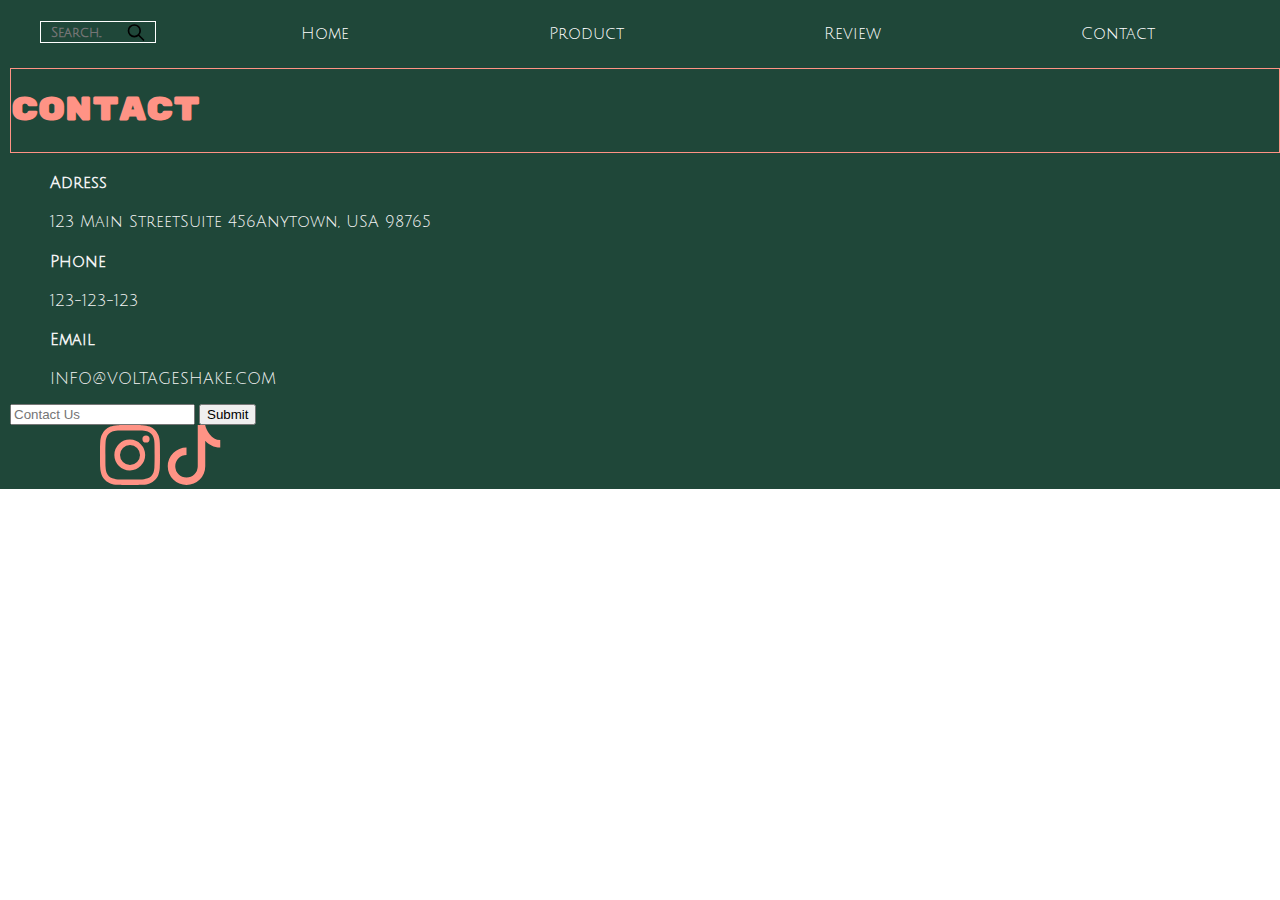
<file: Contact.html>
<!DOCTYPE html>
<html>
<head>
	<meta charset="utf-8">
	<meta name="viewport" content="width=device-width, initial-scale=1">
	<title>FLEX</title>
	<!-- Media query for narrow browser width -->
	<link rel="stylesheet" media="only screen and (max-width: 480px)" href="css/mobile.css">

	<!-- Media query for medium browser width -->
	<link rel="stylesheet" media="only screen and (min-width: 481px) and (max-width: 960px)" href="css/tablet.css">

	<!-- Media query for full browser width -->
	<link rel="stylesheet" media="only screen and (min-width: 961px)" href="css/desktop.css">

	<!-- Prevent smartphones from scaling pages down -->
	<meta name="viewport" content="initial-scale=1">

	<style>
	#hea{
	background: #1F4739;
}
#LOGO h1{
		margin-left: 10px;
}
nav ul li a{
	color: white;
}


</style>
</head>

<section>
									<div id="hea">
		<div id="LOGO">
			<h1>VOLTAGE</h1>
						
					</div>
					<div class="topnav">

  <input type="text" placeholder="Search..">
  <img id="searchIcon" src="images/search.svg"/>
</div>

<div id="nav">
        <nav>
          <ul>
            <li><a href="index.html">Home</a></li>
            <li><a href="product.html">Product</a></li>
            <li><a href="review.html">Review</a></li>
            <li><a href="contact.html">Contact</a></li>
          </ul>
        </nav>
	</div>
				</div>

		</section>

		</section>
		<section id="contact">
			<div class="CO">
				<h1>CONTACT</h1>
			</div>
			<h4>Adress</h4>
			<p>123 Main StreetSuite 456Anytown, USA 98765</p>

			<div>
				<h4>Phone</h4>
				<p>123-123-123</p>
			</div>

			<div>
				<h4>Email</h4>
				<p>INFO@VOLTAGESHAKE.COM</p>
			</div>
			<div id="sub">
				<input type="text" placeholder="Contact Us">
			 <button type="submit">Submit</button>
			</div>
				<div id="socialmedia">
        <a href="https://www.instagram.com/yurisluo_art/"><svg xmlns="http://www.w3.org/2000/svg" width="60" height="60" fill="#FF9385" class="bi bi-instagram ins" viewBox="0 0 16 16">
  <path d="M8 0C5.829 0 5.556.01 4.703.048 3.85.088 3.269.222 2.76.42a3.917 3.917 0 0 0-1.417.923A3.927 3.927 0 0 0 .42 2.76C.222 3.268.087 3.85.048 4.7.01 5.555 0 5.827 0 8.001c0 2.172.01 2.444.048 3.297.04.852.174 1.433.372 1.942.205.526.478.972.923 1.417.444.445.89.719 1.416.923.51.198 1.09.333 1.942.372C5.555 15.99 5.827 16 8 16s2.444-.01 3.298-.048c.851-.04 1.434-.174 1.943-.372a3.916 3.916 0 0 0 1.416-.923c.445-.445.718-.891.923-1.417.197-.509.332-1.09.372-1.942C15.99 10.445 16 10.173 16 8s-.01-2.445-.048-3.299c-.04-.851-.175-1.433-.372-1.941a3.926 3.926 0 0 0-.923-1.417A3.911 3.911 0 0 0 13.24.42c-.51-.198-1.092-.333-1.943-.372C10.443.01 10.172 0 7.998 0h.003zm-.717 1.442h.718c2.136 0 2.389.007 3.232.046.78.035 1.204.166 1.486.275.373.145.64.319.92.599.28.28.453.546.598.92.11.281.24.705.275 1.485.039.843.047 1.096.047 3.231s-.008 2.389-.047 3.232c-.035.78-.166 1.203-.275 1.485a2.47 2.47 0 0 1-.599.919c-.28.28-.546.453-.92.598-.28.11-.704.24-1.485.276-.843.038-1.096.047-3.232.047s-2.39-.009-3.233-.047c-.78-.036-1.203-.166-1.485-.276a2.478 2.478 0 0 1-.92-.598 2.48 2.48 0 0 1-.6-.92c-.109-.281-.24-.705-.275-1.485-.038-.843-.046-1.096-.046-3.233 0-2.136.008-2.388.046-3.231.036-.78.166-1.204.276-1.486.145-.373.319-.64.599-.92.28-.28.546-.453.92-.598.282-.11.705-.24 1.485-.276.738-.034 1.024-.044 2.515-.045v.002zm4.988 1.328a.96.96 0 1 0 0 1.92.96.96 0 0 0 0-1.92zm-4.27 1.122a4.109 4.109 0 1 0 0 8.217 4.109 4.109 0 0 0 0-8.217zm0 1.441a2.667 2.667 0 1 1 0 5.334 2.667 2.667 0 0 1 0-5.334z"/>
</svg></a>
        <a href="https://www.douyin.com/user/MS4wLjABAAAADN9m02VoYulPnQAjz7VnKi2z7h7B0sj_eoGirsC8hN0"><svg xmlns="http://www.w3.org/2000/svg" width="60" height="60" fill="#FF9385" class="bi bi-tiktok tt" viewBox="0 0 16 16">
  <path d="M9 0h1.98c.144.715.54 1.617 1.235 2.512C12.895 3.389 13.797 4 15 4v2c-1.753 0-3.07-.814-4-1.829V11a5 5 0 1 1-5-5v2a3 3 0 1 0 3 3V0Z"/>
</svg>
</a>
      </div>

			
		</section>
</html>
</file>
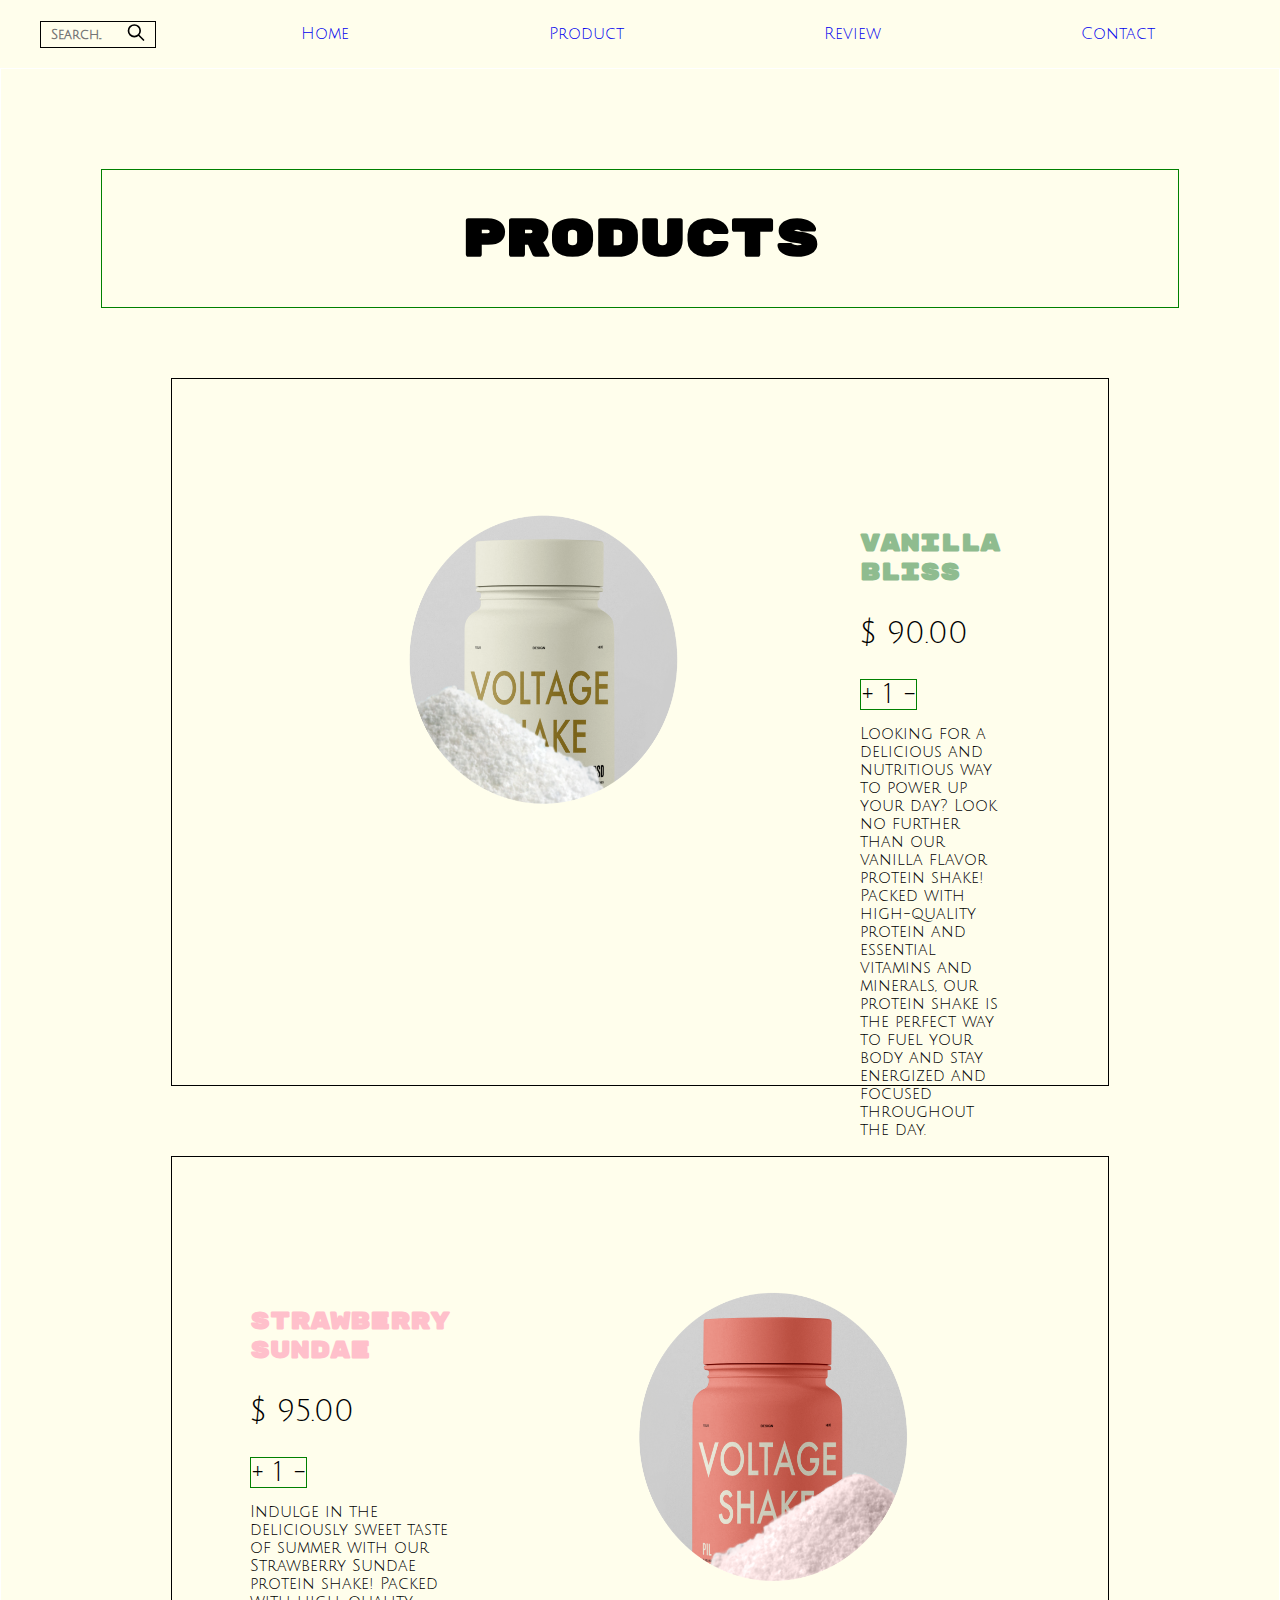
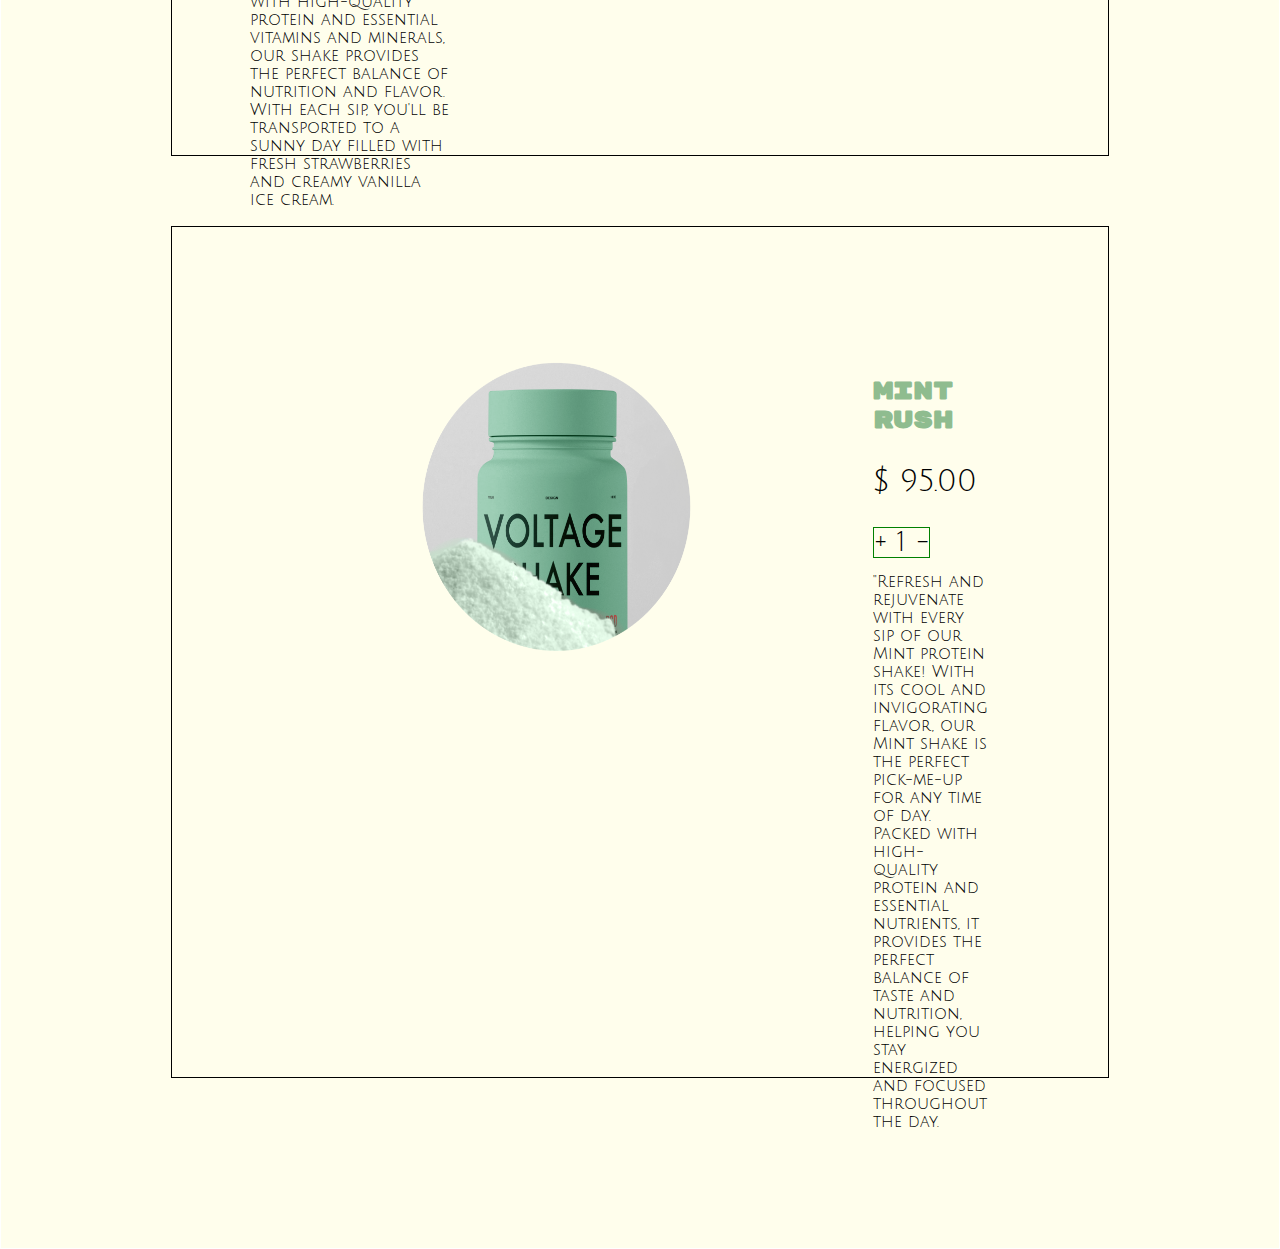
<file: product.html>
<!DOCTYPE html>
<html>
<head>
	<meta charset="utf-8">
	<meta name="viewport" content="width=device-width, initial-scale=1">
	<title>FLEX</title>
	<!-- Media query for narrow browser width -->
	<link rel="stylesheet" media="only screen and (max-width: 480px)" href="css/mobile.css">

	<!-- Media query for medium browser width -->
	<link rel="stylesheet" media="only screen and (min-width: 481px) and (max-width: 960px)" href="css/tablet.css">

	<!-- Media query for full browser width -->
	<link rel="stylesheet" media="only screen and (min-width: 961px)" href="css/desktop.css">

	<!-- Prevent smartphones from scaling pages down -->
	<meta name="viewport" content="initial-scale=1">

	<style>
		body{

  margin: 0;


		}
		#hea{
			padding:0px;
			background: #FFFEEC;
		}
		#LOGO h1{
			padding: 0;

			color: darkseagreen;
		}
		
		
		.topnav input{
	width : 100%;
	height : 25px;
	padding : 0px;
	border : 0px;
	padding-left : 10px;
	padding-right : 40px;
	font-size : 10pt;
	font-weight : bold;
	color : black;
	font-family:juli;

border: solid 1px black;
	background : transparent;

}
.searchIcon

	</style>
</head>
	<div id="wrap">

		<section>
									<div id="hea">
		<div id="LOGO">
			<h1>VOLTAGE</h1>
						
					</div>
					<div class="topnav">

  <input type="text" placeholder="Search..">
  <img id="searchIcon" src="images/search.svg"/>
</div>

<div id="nav">
        <nav>
          <ul>
            <li><a href="index.html">Home</a></li>
            <li><a href="product.html">Product</a></li>
            <li><a href="review.html">Review</a></li>
            <li><a href="contact.html">Contact</a></li>
          </ul>
        </nav>
	</div>
				</div>

		</section>
	<section id="products">
			<div class="heading">
				<h1>PRODUCTS</h1>
			</div>
			<div class="productRow">
				<div class="productImage">
					<img src="images/white.png"/>
				</div>
				<div class="productDescription">
					<h2>Vanilla Bliss</h2>
						<p style="font-size: 30px;">$ 90.00</p>
					<div class="block-border"><span class="inline-border">+   1      -</span></div> 

					<p>Looking for a delicious and nutritious way to power up your day? Look no further than our vanilla flavor protein shake! Packed with high-quality protein and essential vitamins and minerals, our protein shake is the perfect way to fuel your body and stay energized and focused throughout the day.</p>
					

				</div>  
			</div>

			<div class="productRow productRowReverse">
					<div class="productImage">
					<img src="images/pink.png"/>
				</div>
				<div class="productRDescription">
					<h2>Strawberry Sundae</h2>
						<p style="font-size: 30px;">$ 95.00</p>
					<div class="block-border"><span class="inline-border">+   1   -</span></div> 

					<p>Indulge in the deliciously sweet taste of summer with our Strawberry Sundae protein shake! Packed with high-quality protein and essential vitamins and minerals, our shake provides the perfect balance of nutrition and flavor. With each sip, you'll be transported to a sunny day filled with fresh strawberries and creamy vanilla ice cream.</p>


				</div>  
			</div>
			<div class="productRow">
				<div class="productImage">
					<img src="images/green.png"/>
				</div>
				<div class="productDescription">
					<h2>Mint Rush</h2>
					<p style="font-size: 30px;">$ 95.00</p>
					<div class="block-border"><span class="inline-border">+   1   -</span></div> 

					<p>"Refresh and rejuvenate with every sip of our Mint protein shake! With its cool and invigorating flavor, our Mint shake is the perfect pick-me-up for any time of day. Packed with high-quality protein and essential nutrients, it provides the perfect balance of taste and nutrition, helping you stay energized and focused throughout the day.</p>
					

				</div>  
			</div>

		</section>

</body>
</html>
</file>
<file: css/mobile.css>
@font-face {
  font-family: juli;
  src: url("../fonts/JuliusSansOne-Regular.ttf");
}
@font-face {
  font-family: Jose;
  src: url("../fonts/JosefinSans-VariableFont_wght.ttf");
}
@font-face {
  font-family: Rub;
  src: url("../fonts/RubikMonoOne-Regular.ttf");
}

body {
  margin: 0;
}
#wrap {

  box-shadow: -5px 6px 19px -3px rgba(0, 56, 66, 1);
}
#products {
  font-family: juli;
  background-color: #FFFEEC;
  border: solid 1px white;

}
#testimonials {
  font-weight: 0;
  font-family: Jose;
  background-color: #A1CDB7;
  border: solid 1px red;
  
}
.heading {
  font-size: 20pt;
  font-family: Rub;
  border: solid 1px green;
  text-align: center;
  margin-bottom: 50px;
}
.productRow {

  border: solid 1px black;
  display: flex;
  justify-content: center;
}
.testimonialRow {
  justify-content: space-evenly;
  margin-bottom: 100px;
}
.productRowReverse {
  flex-direction: row-reverse;
}

.inline-border {
  border: 1px solid green;
  margin: 10px auto;
  font-size: 20pt;
}
.productImage img {
padding-right: auto;
  height: 400px;
  width: 570px;
}
.productRDescription h2, .productDescription h2 {
  font-family: Rub;
}
.productRDescription h2 {
  color: pink;
}
.productDescription h2 {
  color: darkseagreen;
}
.productRDescription {
  flex-grow: 20;
  position: relative;
  left: 200px;
  top: 12px;

}
.productDescription {
  flex-grow: 20;
  position: relative;
  right: 180px;
  top: 12px;

}
.testimonial {
  display: flex;
  gap: 50px 10px;
}
.testimonialImage {
  box-shadow: -5px 6px 19px -3px rgba(0, 56, 66, 1);
  background-color: #FFFEEC;
  border: solid 1px;
  text-align: center;
}
.testimonialImage img {
  position: relative;
  top: 20px;
  border-radius: 50%;
}
.testimonialText {
  background-color: #FFFEEC;
  display: flex;
  align-items: center;
}
#hero {
  position: relative;
  background-repeat: no-repeat;
  background-image: url("../images/1.png");
  background-size: cover;
    background-position: center center;
   min-height: 100vh; 

}


#hero img {
	 height: 100px;
display: inline;
}
#sale {
  width: 100%;
  height: 100px;
  background: rgba(255, 0, 0, 0);
  position: absolute;

  right: 0;
}

		#saleWrap {

    font-family: juli;
    font-size: 25pt;
    text-align: center;
    position: relative; 
}

		#saleWrap h1{
margin-top: 7px;
		color: white;
		font-family: juli;

		 text-shadow: 2px 4px 4px rgba(46,0,0,0.6);
		font-weight: normal;
	
		}

		
#saleBtn {
    background-color: #BDA65B;
    width: 100px;
    height: 50px;
    position: absolute; 
    left: 50%; 
    transform: translateX(-50%); 
    border-radius: 20px;
    font-size: 10pt;
   display: flex;          
    justify-content: center;
    align-items: center;
    cursor: pointer;
}

		#LOGO{

		}
#LOGO h1 {
  margin-left: 10px;
  color: #FFFEEC;
  font-family: Rub;
  font-size: 32px; /* default font size */
}

@media screen and (max-width: 960px) {
  #LOGO h1 {

    font-size: 24px; /* smaller font size for smaller screens */
  }
}

		#intro{

			position: relative;
			top:400px;
		}
		#intro h1{
			color:#FFFEEC;
			font-family: juli;
			font-size: 32pt;
			text-align: center;


		}
		#intro p{

			display: flex;
			color:#FFFEEC;
			font-family: juli;
			text-align: center;


		}

nav ul {
  display : flex;
  list-style : none;
  padding : 0px;
  margin : 10px;
  border : solid 0px white;
  width : 100%;
}

nav ul li{
  flex-grow : 1;
  text-align : center;

}

nav ul li a{
  text-decoration: none;
  font-family: juli;
padding: 15px;
}



nav{
  flex-grow : 1;
  max-width : 33%;
  height : 100%;
  border : solid 0px white;

  align-items : center;
  justify-content: center;
}

.topnav{

	display: inline;
	padding: 20px;
	margin-left: 20px;
	top: 1px;
	flex-grow : 1;
	max-width : 33%;
	height : 100%;
	border : solid 0px white;
	display : flex;
	align-items : center;
	justify-content: center;
}

.topnav{
position :relative;
}


.topnav input{
	width : 100%;
	height : 20px;
	padding : 0px;
	border : 0px;
	padding-left : 10px;
	padding-right : 40px;
	font-size : 10pt;
	font-weight : bold;
	color : black;
	font-family:juli;

border: solid 1px white;
	background : transparent;

}

.CO{
	margin-left: 10px;
	color:#FF9385;
	font-family: Rub;
text-align: left;
border: solid 1px;
}

#contact{

	border: none;
	background-color: #1F4739;
}
#contact h4 {
	margin-left: 50px;
		font-family: juli;
	color: whitesmoke;

}
#contact p {
	margin-left: 50px;
		font-family: juli;
	color: whitesmoke;
}
#socialmedia{
	margin-left: 100px;
	border: none;
		background-color: #1F4739;
}

#hea {
position :relative;
  background-repeat: no-repeat;
  background-image: url("../images/3.png");
  background-size: cover;
  background-color: #ADD3;
  padding: 0;
  margin: 0;
}

#searchIcon{
	position : absolute;
	top : 22px;
	right : 30px;
	fill: white;
}

#sub{
  margin-left: 10px;
}
</file>
<file: css/tablet.css>
@font-face {
  font-family: juli;
  src: url("../fonts/JuliusSansOne-Regular.ttf");
}
@font-face {
  font-family: Jose;
  src: url("../fonts/JosefinSans-VariableFont_wght.ttf");
}
@font-face {
  font-family: Rub;
  src: url("../fonts/RubikMonoOne-Regular.ttf");
}

body {
  margin: 0;
}
#wrap {

  box-shadow: -5px 6px 19px -3px rgba(0, 56, 66, 1);
}
#products {
  font-family: juli;
  background-color: #FFFEEC;
  border: solid 1px white;

}
#testimonials {
  font-weight: 0;
  font-family: Jose;
  background-color: #A1CDB7;
  border: solid 1px red;
  padding: 100px;
}
.heading {
  font-size: 20pt;
  font-family: Rub;
  border: solid 1px green;
  text-align: center;
  margin-bottom: 50px;
}
.productRow {

  border: solid 1px black;
  display: flex;
  justify-content: center;
}
.testimonialRow {
  justify-content: space-evenly;
  margin-bottom: 100px;
}
.productRowReverse {
  flex-direction: row-reverse;
}

.inline-border {
  border: 1px solid green;
  margin: 10px auto;
  font-size: 20pt;
}
.productImage img {
align-items: left;
  height: 400px;
  width: 570px;
}
.productRDescription h2, .productDescription h2 {
  font-family: Rub;
}
.productRDescription h2 {
  color: pink;
}
.productDescription h2 {
  color: darkseagreen;
}
.productRDescription {
  flex-grow: 20;
  position: relative;
  left: 100px;
  top: 12px;

}
.productDescription {
  position: relative;
  right: 100px;
  top: 12px;

}
.testimonial {
  display: flex;
  gap: 50px 10px;
}
.testimonialImage {
  box-shadow: -5px 6px 19px -3px rgba(0, 56, 66, 1);
  background-color: #FFFEEC;
  border: solid 1px;
  text-align: center;
}
.testimonialImage img {
  position: relative;
  top: 20px;
  border-radius: 50%;
}
.testimonialText {
  background-color: #FFFEEC;
  display: flex;
  align-items: center;
}
#hero {
  position: relative;
  background-repeat: no-repeat;
  background-image: url("../images/1.png");
  background-size: cover;
    background-position: center center;
   min-height: 100vh; 

}


#hero img {
	 height: 100px;
display: inline;
}
#sale {
  width: 100%;
  height: 300px;
  background: rgba(255, 0, 0, 0);
  position: absolute;
  bottom: 900px;
  right: 0;
}

		#saleWrap {
			margin-top: 200px;
			margin-bottom: 10px;
    font-family: juli;
    font-size: 50pt;
    text-align: center;
    position: relative; 
}

		#saleWrap h1{

		color: white;
		font-family: juli;

		 text-shadow: 2px 4px 4px rgba(46,0,0,0.6);
		font-weight: normal;
	
		}

		
#saleBtn {
    background-color: #BDA65B;
    width: 200px;
    height: 100px;
    position: absolute; 
    left: 50%; 
    transform: translateX(-50%); 
    border-radius: 20px;
    font-size: 20pt;
   display: flex;          
    justify-content: center;
    align-items: center;
    cursor: pointer;
}
		#lightbox{
			width : 100vw;
			height : 100vh;
			background: rgba(255,255,255,.8);

			position : fixed;
			z-index : 100;
			top : 0px;
			left : 0px;

			display : none;
			justify-content: center;
			align-items: center;
		}

		#lb_content{
			border : solid 1px black;
			border-radius : 25px;

			width : 600px;
			height : 400px;

			background : white;
		}
		#LOGO{

		}
#LOGO h1 {
  margin-left: 10px;
  color: #FFFEEC;
  font-family: Rub;
  font-size: 32px; /* default font size */
}

@media screen and (max-width: 960px) {
  #LOGO h1 {

    font-size: 24px; /* smaller font size for smaller screens */
  }
}

		#intro{

			position: relative;
			top:500px;
		}
		#intro h1{
			color:#FFFEEC;
			font-family: juli;
			font-size: 32pt;
			text-align: center;


		}
		#intro p{

			display: flex;
			color:#FFFEEC;
			font-family: juli;
			text-align: center;


		}

nav ul {
  display: flex;
  list-style: none;
  padding: 0;
  margin: 25px;
  border: solid 0px white;
  width: 100%;
}

nav ul li {
  flex-grow: 1;
  text-align: center;
}

nav ul li a {
  text-decoration: none;
  font-family: juli;
  padding: 10px;
}

nav {
  flex-grow: 1;
  max-width: 33%;
  height: 100%;
  border: solid 0px white;
  align-items: center;
  justify-content: center;
}

@media screen and (max-width: 960px) {
  nav ul {
    flex-direction: column;
    margin: 0;
  }

  nav ul li {
    margin: 10px;
  }
}

.topnav{

	display: inline;
	padding: 20px;
	margin-left: 20px;
	top: 1px;
	flex-grow : 1;
	max-width : 33%;
	height : 100%;
	border : solid 0px white;
	display : flex;
	align-items : center;
	justify-content: center;
}

.topnav{
position :relative;
}


.topnav input{
	width : 100%;
	height : 20px;
	padding : 0px;
	border : 0px;
	padding-left : 10px;
	padding-right : 40px;
	font-size : 10pt;
	font-weight : bold;
	color : black;
	font-family:juli;

border: solid 1px white;
	background : transparent;

}

.CO{
	margin-left: 10px;
	color:#FF9385;
	font-family: Rub;
text-align: left;
border: solid 1px;
}

#contact{

	border: none;
	background-color: #1F4739;
}
#contact h4 {
	margin-left: 50px;
		font-family: juli;
	color: whitesmoke;

}
#contact p {
	margin-left: 50px;
		font-family: juli;
	color: whitesmoke;
}
#socialmedia{
	margin-left: 100px;
	border: none;
		background-color: #1F4739;
}

#hea {
position :relative;
  background-repeat: no-repeat;
  background-image: url("../images/3.png");
  background-size: cover;
  background-color: #ADD3;
  padding: 0;
  margin: 0;
}

#searchIcon{
	position : absolute;
	top : 22px;
	right : 30px;
	fill: white;
}



#sub{
  margin-left: 10px;
}
</file>
<file: css/desktop.css>
@font-face {
  font-family: juli;
  src: url("../fonts/JuliusSansOne-Regular.ttf");
}
@font-face {
  font-family: Jose;
  src: url("../fonts/JosefinSans-VariableFont_wght.ttf");
}
@font-face {
  font-family: Rub;
  src: url("../fonts/RubikMonoOne-Regular.ttf");
}

body {
  margin: 0;
}
#wrap {

  box-shadow: -5px 6px 19px -3px rgba(0, 56, 66, 1);
}
#products {
  font-family: juli;
  background-color: #FFFEEC;
  border: solid 1px white;
  padding: 100px;
}
#testimonials {
  font-weight: 0;
  font-family: Jose;
  background-color: #A1CDB7;
  border: solid 1px red;
  padding: 100px;
}
.heading {
  font-size: 20pt;
  font-family: Rub;
  border: solid 1px green;
  text-align: center;
  margin-bottom: 50px;
}
.productRow {
  margin: 70px;
  border: solid 1px black;
  display: flex;
  justify-content: center;
}
.testimonialRow {
  justify-content: space-evenly;
  margin-bottom: 100px;
}
.productRowReverse {
  flex-direction: row-reverse;
}
.productImage {

}
.inline-border {
  border: 1px solid green;
  margin: 10px auto;
  font-size: 20pt;
}
.productImage img {
	align-items: left;
  height: 580px;
  width: 780px;
}
.productRDescription h2, .productDescription h2 {
  font-family: Rub;
}
.productRDescription h2 {
  color: pink;
}
.productDescription h2 {
  color: darkseagreen;
}
.productRDescription {
  flex-grow: 20;
  position: relative;
  left: 100px;
  top: 100px;
  padding: 30px;
}
.productDescription {
  position: relative;
  right: 100px;
  top: 100px;
  padding: 30px;
}
.testimonial {
  display: flex;
  gap: 50px 100px;
}
.testimonialImage {
  box-shadow: -5px 6px 19px -3px rgba(0, 56, 66, 1);
  background-color: #FFFEEC;
  border: solid 1px;
  text-align: center;
}
.testimonialImage img {
  position: relative;
  top: 20px;
  border-radius: 50%;
}
.testimonialText {
  background-color: #FFFEEC;
  display: flex;
  align-items: center;
}
#hero {
  position: relative;
  background-repeat: no-repeat;
  background-image: url("../images/1.png");
  background-size: cover;
  min-height: 40vh;
  height: 1200px;
}
#hero img {
  width: 100%;
  height: 100%;
}
#sale {
  width: 100%;
  height: 300px;
  background: rgba(255, 0, 0, 0);
  position: absolute;
  bottom: 900px;
  right: 0;
}

		#saleWrap {
    font-family: juli;
    font-size: 50pt;
    text-align: center;
    position: relative; 
}

		#saleWrap h1{
			color: white;
			font-family: juli;

		 text-shadow: 2px 4px 4px rgba(46,0,0,0.6);
		font-weight: normal;
	
		}

		
#saleBtn {
    background-color: #BDA65B;
    width: 200px;
    height: 100px;
    position: absolute; 
    left: 50%; 
    transform: translateX(-50%); 
    border-radius: 20px;
    font-size: 20pt;
   display: flex;          
    justify-content: center;
    align-items: center;
    cursor: pointer;
}
		#lightbox{
			width : 100vw;
			height : 100vh;
			background: rgba(255,255,255,.8);

			position : fixed;
			z-index : 100;
			top : 0px;
			left : 0px;

			display : none;
			justify-content: center;
			align-items: center;
		}

		#lb_content{
			border-radius : 25px;

			width : 600px;
			height : 400px;

			background : white;
		}
		#LOGO{

		}
		#LOGO h1{
				margin-left: 10px;
		color: #FFFEEC;
			font-family: Rub;


		}
		#intro{
			text-align: center;

			position: relative;
			top:650px;
		}
		#intro h1{

			color:#FFFEEC;
			font-family: juli;
			font-size: 32pt;
			text-align: center;


		}
		#intro p{

			display: flex;
			color:#FFFEEC;
			font-family: juli;
			text-align: center;


		}

nav ul {
	display : flex;
	list-style : none;
	padding : 0px;
	margin : 25px;
	border : solid 0px white;
	width : 100%;
}

nav ul li{
	flex-grow : 1;
	text-align : center;

}

nav ul li a{
  text-decoration: none;
	font-family: juli;
padding: 100px;
}



nav{
	flex-grow : 1;
	max-width : 33%;
	height : 100%;
	border : solid 0px white;

	align-items : center;
	justify-content: center;
}


.topnav{

	display: inline;
	padding: 20px;
	margin-left: 20px;
	top: 1px;
	flex-grow : 1;
	max-width : 33%;
	height : 100%;
	border : solid 0px white;
	display : flex;
	align-items : center;
	justify-content: center;
}

.topnav{
position :relative;
}


.topnav input{
	width : 100%;
	height : 20px;
	padding : 0px;
	border : 0px;
	padding-left : 10px;
	padding-right : 40px;
	font-size : 10pt;
	font-weight : bold;
	color : black;
	font-family:juli;

border: solid 1px white;
	background : transparent;

}


.CO{
	margin-left: 10px;
	color:#FF9385;
	font-family: Rub;
text-align: left;
border: solid 1px;
}

#contact{

	border: none;
	background-color: #1F4739;
}
#contact h4 {
	margin-left: 50px;
		font-family: juli;
	color: whitesmoke;

}
#contact p {
	margin-left: 50px;
		font-family: juli;
	color: whitesmoke;
}
#socialmedia{
	margin-left: 100px;
	border: none;
		background-color: #1F4739;
}

#hea {
  display: flex;
  background-repeat: no-repeat;
  background-image: url("../images/3.png");
  background-size: cover;
}


#searchIcon{
	position : absolute;
	top : 20px;
	right : 30px;
	fill: white;
}


#sub{
  margin-left: 10px;
}


#closeBtn{
	position :absolute;
	top : 10px;
	right : 10px;
}

#closeBtn:hover{
	cursor : pointer;
}

#closeBtn img{
	width : 30px;
	height : 30px;
}

#curtain{
	position : fixed;
	top : 0px;
	left : 0px;
	z-index : 10000;
	width : 100vw;
	height : 100vh;
	background : black;
/*	background-color: #671212;*/
}

#LOGO{
	display : none;
}

#hea {

font-family: juli;
}
#lb_content_text {

	background-color: whitesmoke;
  display: flex;
  align-items: center;
  justify-content: center;
}

#lb_content_text ul {
	border: solid 0px;
	 font-family: juli;
	font-size: 20pt;
  list-style: none;
  padding: 80px;
  margin: 100px;
  text-align: center;
}

#sale {
  display: none;
}
</file>
